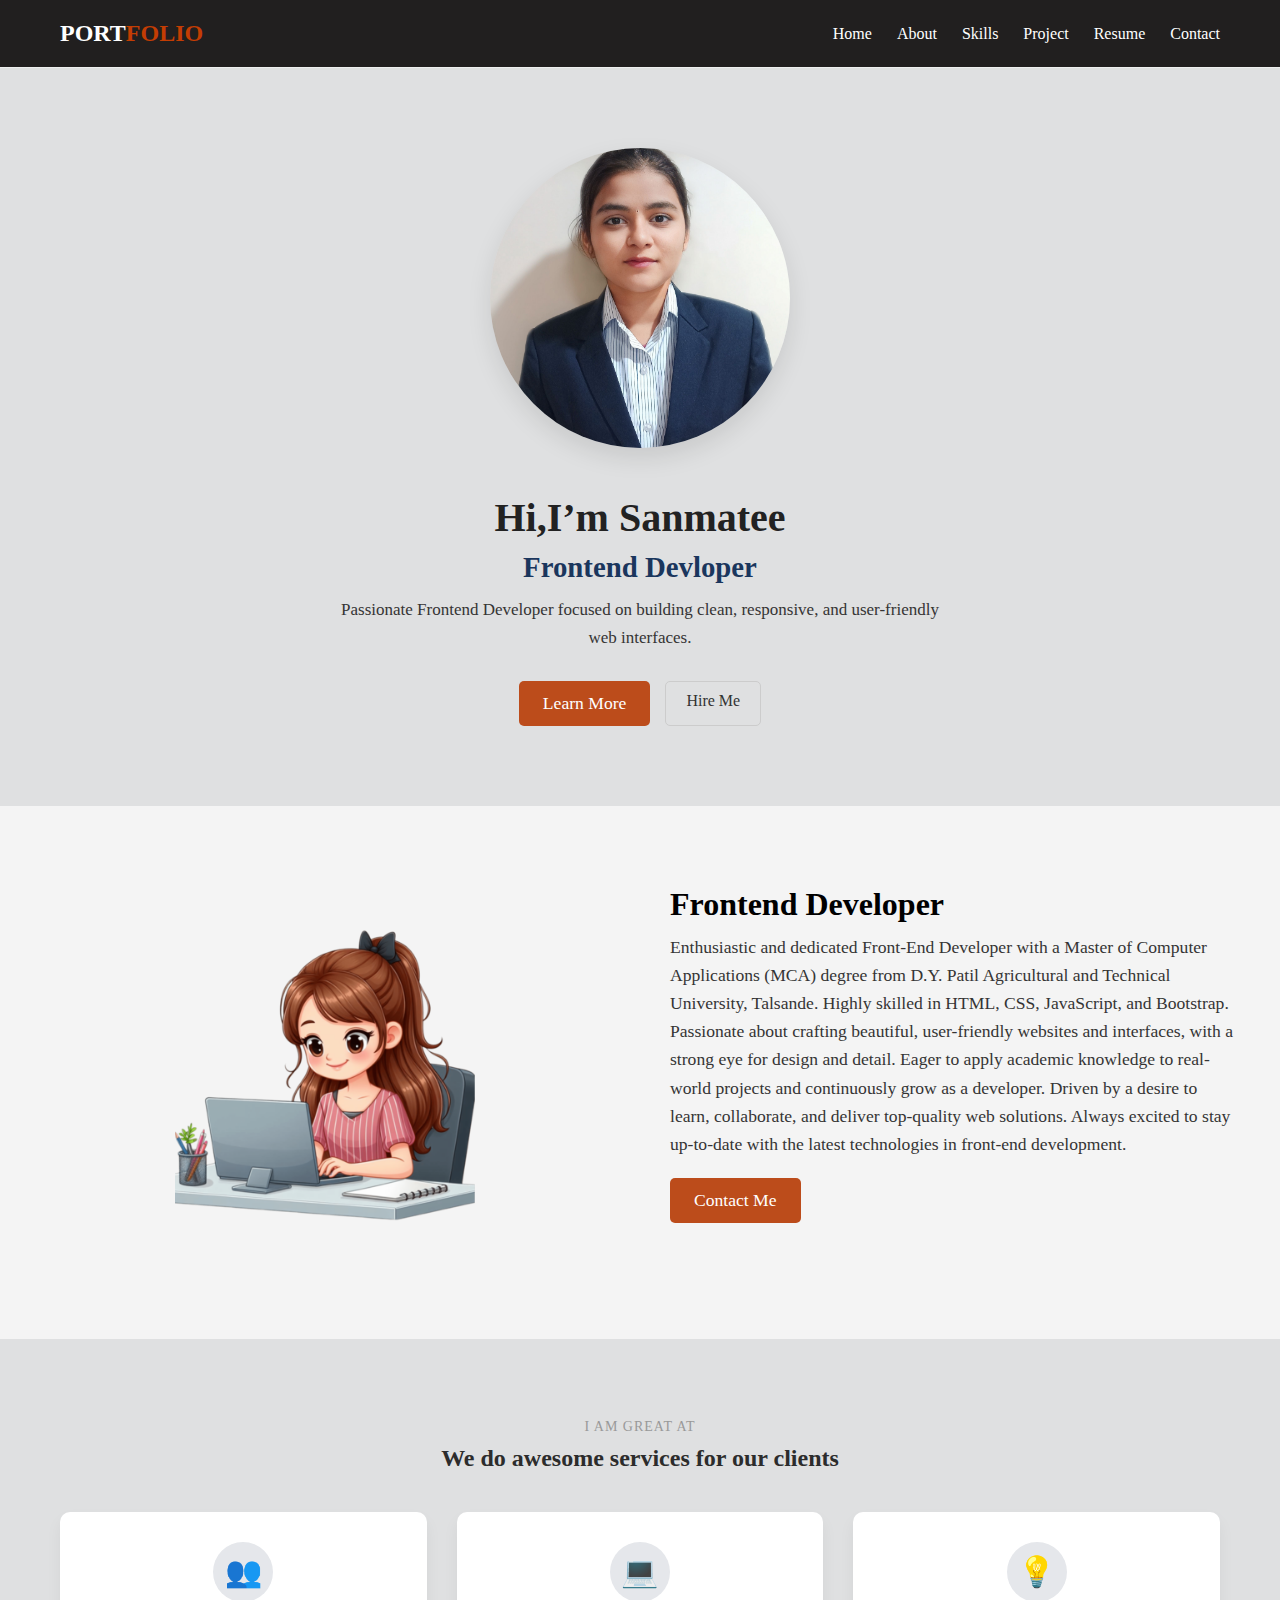
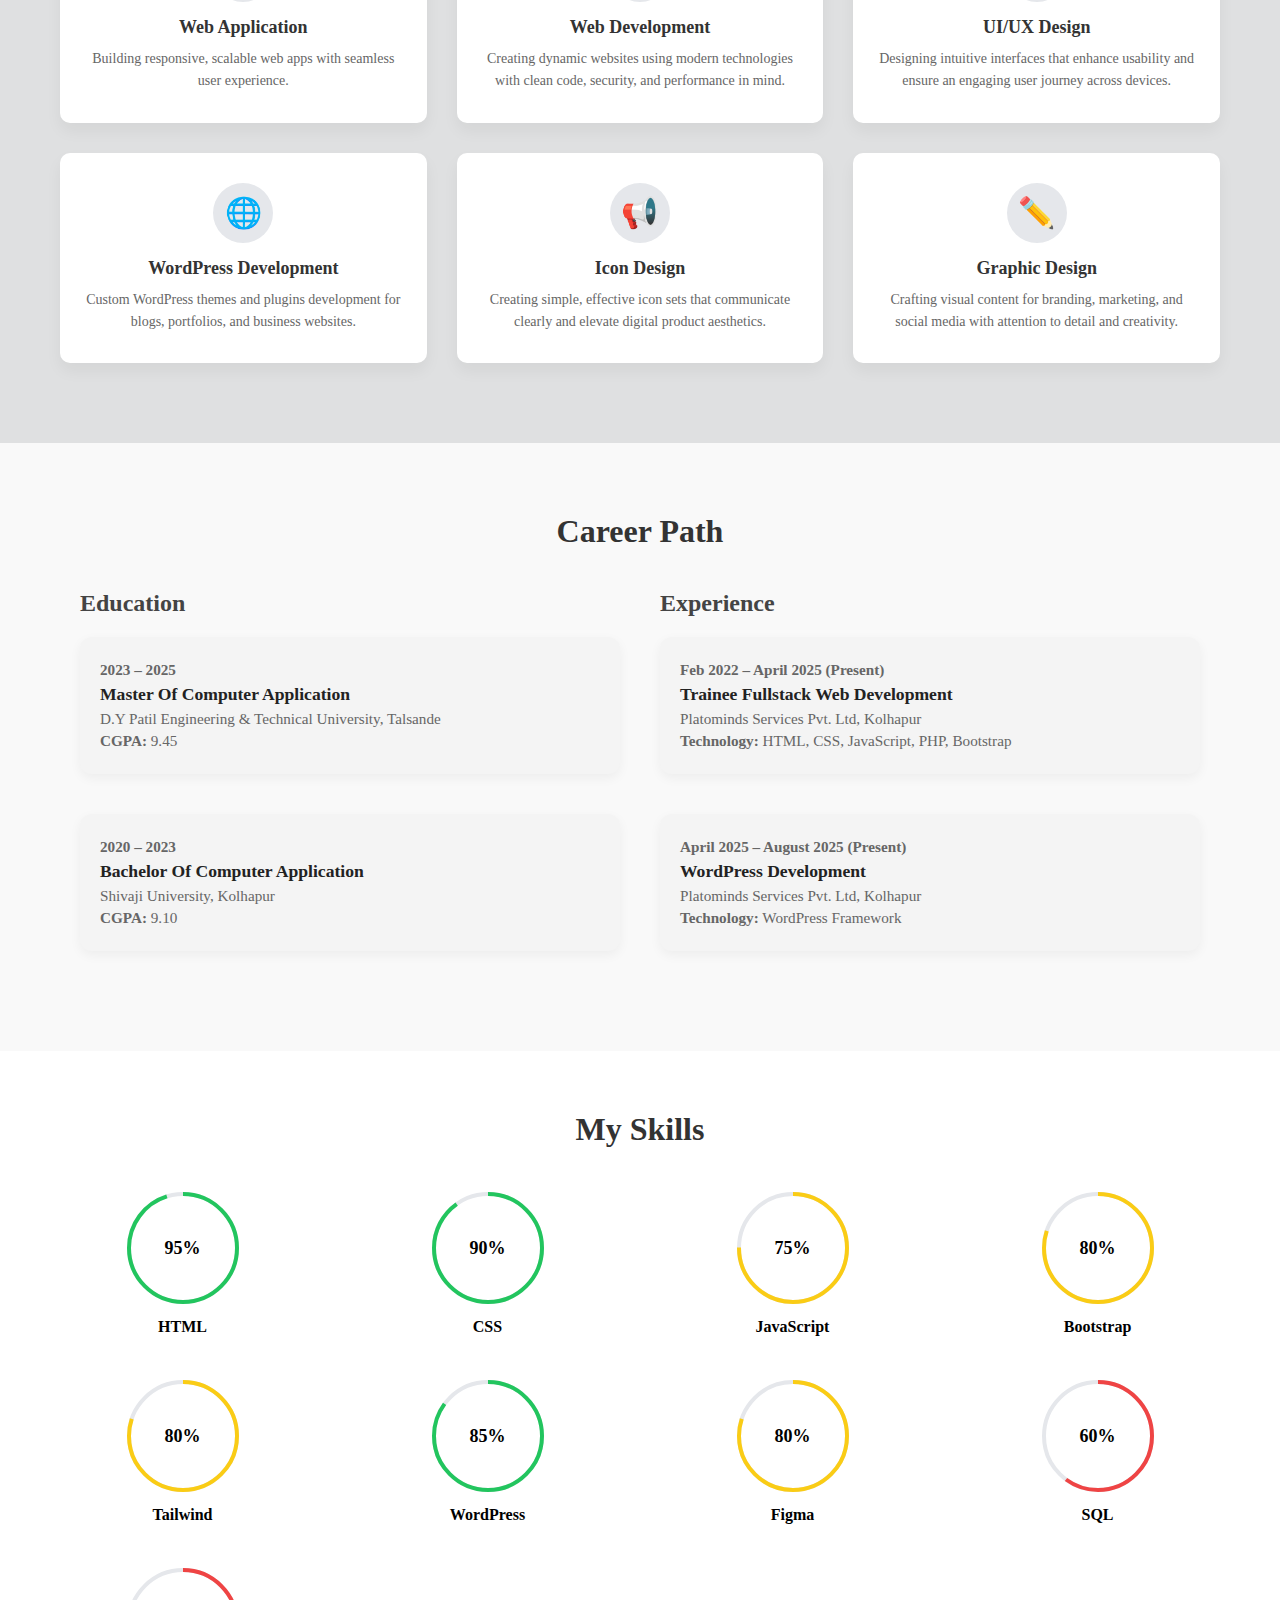
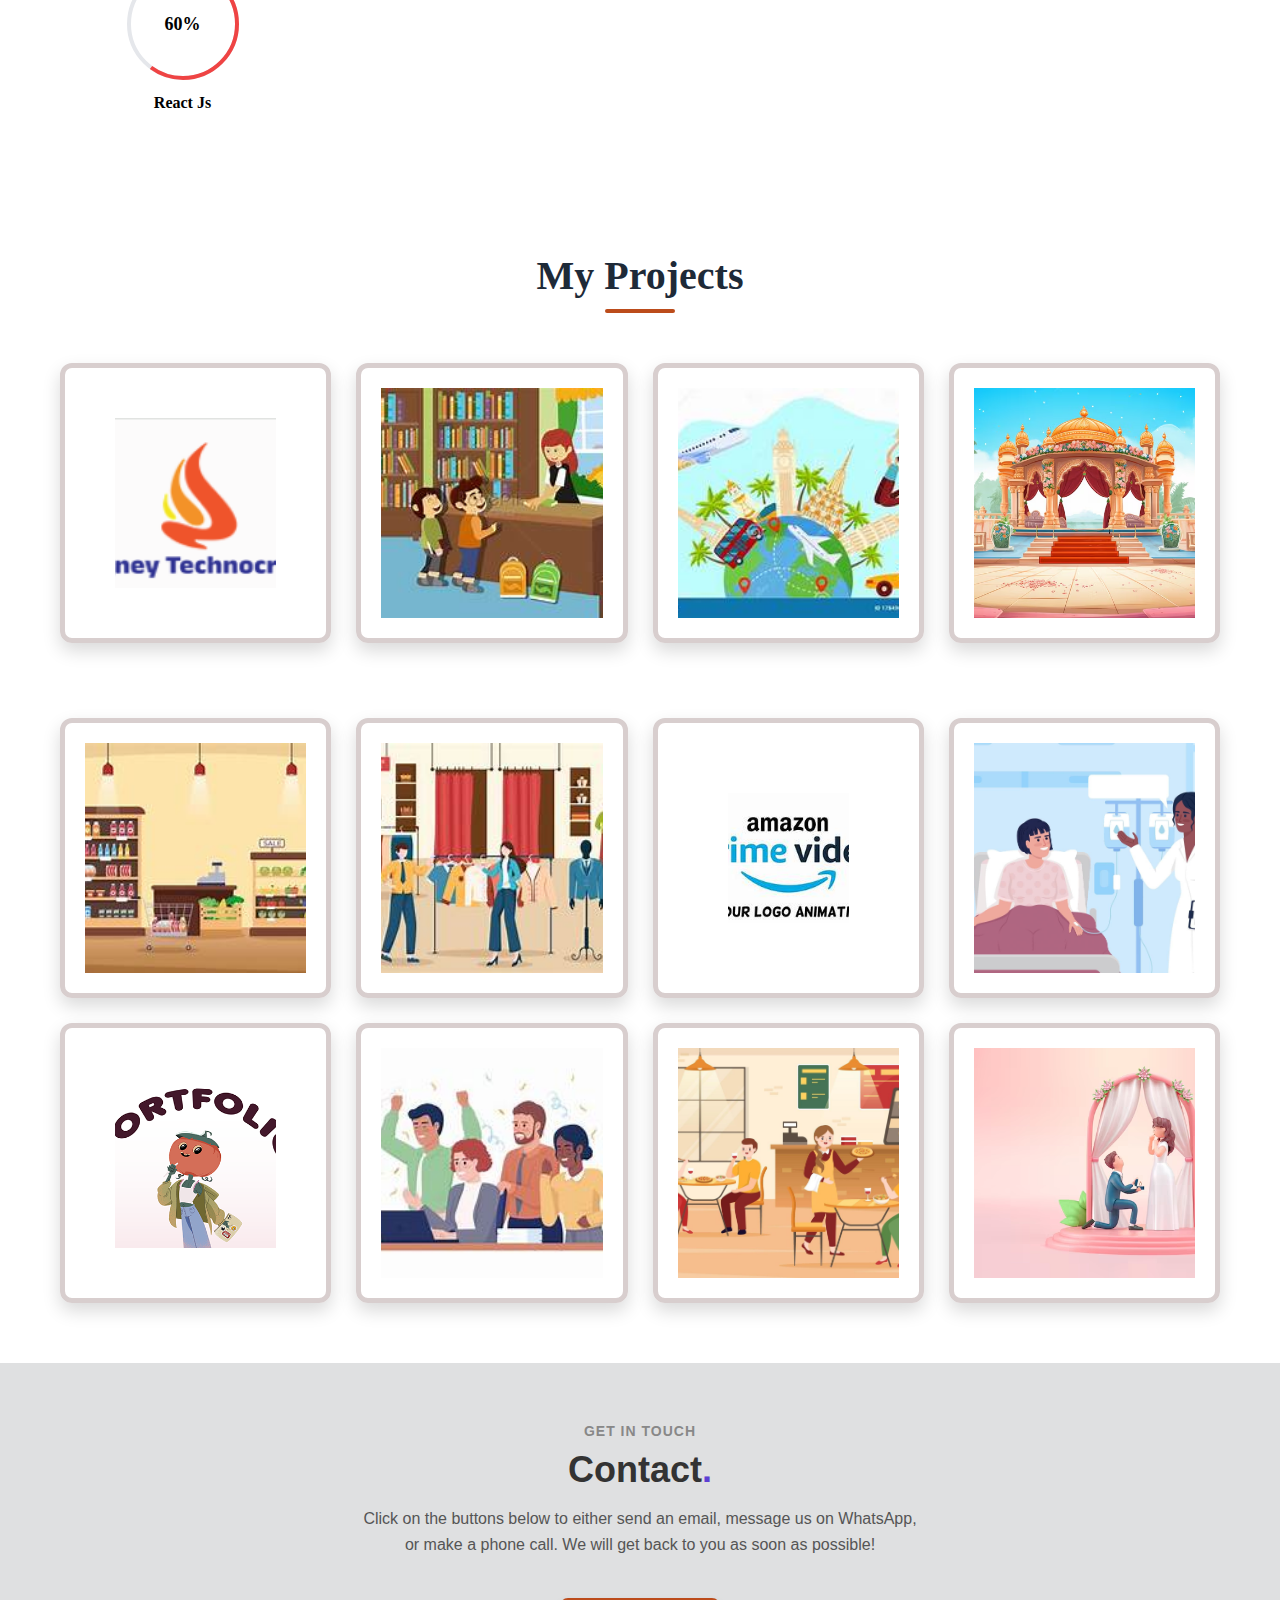
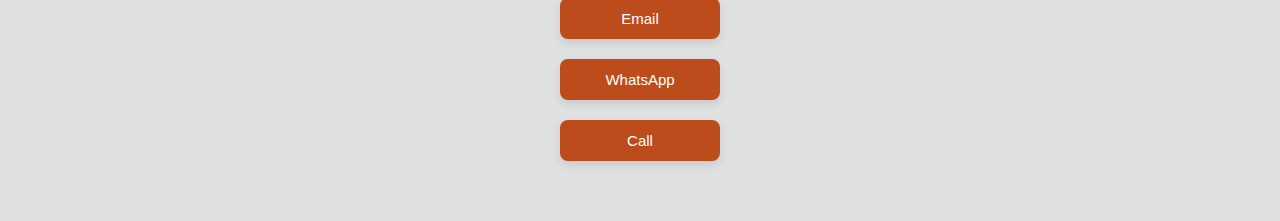
<file: index.html>
<!DOCTYPE html>
<html lang="en">

<head>
  <meta charset="UTF-8" />
  <meta name="viewport" content="width=device-width, initial-scale=1.0" />
  <title>Portfolio</title>
  <link rel="stylesheet" href="./css/style.css" />
</head>

<body>

  <!-- Navigation Bar -->
  <header class="navbar">
    <div class="container">
      <div class="logo">PORT<span>FOLIO</span></div>
      <nav>
        <ul class="nav-links">
          <li><a href="#home">Home</a></li>
          <li><a href="#about">About</a></li>
          <li><a href="#skill">Skills</a></li>
          <li><a href="#pro">Project</a></li>
          <li><a href="/images/resumee.pdf" download>Resume</a></li>
          <li><a href="#contact">Contact</a></li>
        </ul>
      </nav>
    </div>
  </header>


  <!-- Hero Section -->
  <section class="hero" id="home">
    <div class="container hero-content">
      <div class="hero-text">
        <h1>Hi,I’m Sanmatee<br><span>Frontend Devloper</span></h1>
        <p>Passionate Frontend Developer focused on building clean, responsive, and user-friendly web interfaces.</p>
        <div class="hero-buttons">
          <a href="#" class="btn-primary">Learn More</a>
          <a href="#" class="btn-outline">Hire Me</a>
        </div>
      </div>
      <div class="hero-image">
        <img src="./images/IMG_20231030_145229.jpg" alt="Haris F. Watson" />
      </div>
    </div>
  </section>


  <!-- About Section -->
  <!-- About Section -->
  <section class="about" id="about">
    <div class="container about-content">
      <div class="about-image">
        <img src="./images/girl.png" alt="About Me Image" />
      </div>
      <div class="about-text">
        <h2>Frontend Developer</h2>
        <p>
          Enthusiastic and dedicated Front-End Developer with a Master of Computer Applications (MCA) degree from D.Y.
          Patil Agricultural and Technical University, Talsande. Highly skilled in HTML, CSS, JavaScript, and Bootstrap.
          Passionate about crafting beautiful, user-friendly websites and interfaces, with a strong eye for design and
          detail. Eager to apply academic knowledge to real-world projects and continuously grow as a developer. Driven
          by a desire to learn, collaborate, and deliver top-quality web solutions. Always excited to stay up-to-date
          with the latest technologies in front-end development.
        </p>
        <!-- Button moved below the paragraph -->
        <a href="#contact" class="btn-primary">Contact Me</a>
        <br>
        <br><br>
      </div>
    </div>
    <section class="services-section" id="services">
      <div class="container">
        <p class="subheading">I AM GREAT AT</p>
        <h2 class="main-heading">We do awesome services for our clients</h2>

        <div class="services-grid">
          <div class="service-card">
            <div class="icon">👥</div>
            <h3>Web Application</h3>
            <p>Building responsive, scalable web apps with seamless user experience.</p>
          </div>

          <div class="service-card">
            <div class="icon">💻</div>
            <h3>Web Development</h3>
            <p>Creating dynamic websites using modern technologies with clean code, security, and performance in mind.
            </p>
          </div>

          <div class="service-card">
            <div class="icon">💡</div>
            <h3>UI/UX Design</h3>
            <p>Designing intuitive interfaces that enhance usability and ensure an engaging user journey across devices.
            </p>
          </div>

          <div class="service-card">
            <div class="icon">🌐</div>
            <h3>WordPress Development</h3>
            <p>Custom WordPress themes and plugins development for blogs, portfolios, and business websites.</p>
          </div>

          <div class="service-card">
            <div class="icon">📢</div>
            <h3>Icon Design</h3>
            <p>Creating simple, effective icon sets that communicate clearly and elevate digital product aesthetics.</p>
          </div>

          <div class="service-card">
            <div class="icon">✏️</div>
            <h3>Graphic Design</h3>
            <p>Crafting visual content for branding, marketing, and social media with attention to detail and
              creativity.</p>
          </div>
        </div>
      </div>
    </section>

    <!-- Career Section -->
    <section class="career">
      <div class="container">
        <h2 class="section-title">Career Path</h2>

        <div class="career-grid">
          <!-- Education Column -->
          <div class="career-column">
            <h3>Education</h3>

            <div class="career-card">
              <p class="career-date">2023 – 2025</p>
              <h4>Master Of Computer Application</h4>
              <p>D.Y Patil Engineering & Technical University, Talsande</p>
              <p><strong>CGPA:</strong> 9.45</p>
            </div>

            <div class="career-card">
              <p class="career-date">2020 – 2023</p>
              <h4>Bachelor Of Computer Application</h4>
              <p>Shivaji University, Kolhapur</p>
              <p><strong>CGPA:</strong> 9.10</p>
            </div>
          </div>

          <!-- Experience Column -->
          <div class="career-column">
            <h3>Experience</h3>

            <div class="career-card">
              <p class="career-date">Feb 2022 – April 2025 (Present)</p>
              <h4>Trainee Fullstack Web Development</h4>
              <p>Platominds Services Pvt. Ltd, Kolhapur</p>
              <p><strong>Technology:</strong> HTML, CSS, JavaScript, PHP, Bootstrap</p>
            </div>

            <div class="career-card">
              <p class="career-date">April 2025 – August 2025 (Present)</p>
              <h4>WordPress Development</h4>
              <p>Platominds Services Pvt. Ltd, Kolhapur</p>
              <p><strong>Technology:</strong> WordPress Framework</p>
            </div>
          </div>
        </div>
      </div>
    </section>
  </section>



  <section class="skills-section" id="skill">
    <h2 class="section-title">My Skills</h2>
    <div class="skills-grid">
      <div class="skill">
        <div class="progress-wrapper"><svg class="progress">
            <circle class="bg" cx="60" cy="60" r="54" />
            <circle class="meter green" cx="60" cy="60" r="54" data-percent="95" />
          </svg>
          <div class="percentage">95%</div>
        </div>
        <h3>HTML</h3>
      </div>
      <div class="skill">
        <div class="progress-wrapper"><svg class="progress">
            <circle class="bg" cx="60" cy="60" r="54" />
            <circle class="meter green" cx="60" cy="60" r="54" data-percent="90" />
          </svg>
          <div class="percentage">90%</div>
        </div>
        <h3>CSS</h3>
      </div>
      <div class="skill">
        <div class="progress-wrapper"><svg class="progress">
            <circle class="bg" cx="60" cy="60" r="54" />
            <circle class="meter yellow" cx="60" cy="60" r="54" data-percent="75" />
          </svg>
          <div class="percentage">75%</div>
        </div>
        <h3>JavaScript</h3>
      </div>
      <div class="skill">
        <div class="progress-wrapper"><svg class="progress">
            <circle class="bg" cx="60" cy="60" r="54" />
            <circle class="meter yellow" cx="60" cy="60" r="54" data-percent="80" />
          </svg>
          <div class="percentage">80%</div>
        </div>
        <h3>Bootstrap</h3>
      </div>
      <div class="skill">
        <div class="progress-wrapper"><svg class="progress">
            <circle class="bg" cx="60" cy="60" r="54" />
            <circle class="meter yellow" cx="60" cy="60" r="54" data-percent="80" />
          </svg>
          <div class="percentage">80%</div>
        </div>
        <h3>Tailwind</h3>
      </div>

      <div class="skill">
        <div class="progress-wrapper"><svg class="progress">
            <circle class="bg" cx="60" cy="60" r="54" />
            <circle class="meter green" cx="60" cy="60" r="54" data-percent="85" />
          </svg>
          <div class="percentage">85%</div>
        </div>
        <h3>WordPress</h3>
      </div>
      <div class="skill">
        <div class="progress-wrapper"><svg class="progress">
            <circle class="bg" cx="60" cy="60" r="54" />
            <circle class="meter yellow" cx="60" cy="60" r="54" data-percent="80" />
          </svg>
          <div class="percentage">80%</div>
        </div>
        <h3>Figma</h3>
      </div>
      <div class="skill">
        <div class="progress-wrapper"><svg class="progress">
            <circle class="bg" cx="60" cy="60" r="54" />
            <circle class="meter red" cx="60" cy="60" r="54" data-percent="60" />
          </svg>
          <div class="percentage">60%</div>
        </div>
        <h3>SQL</h3>
      </div>
      <div class="skill">
        <div class="progress-wrapper"><svg class="progress">
            <circle class="bg" cx="60" cy="60" r="54" />
            <circle class="meter red" cx="60" cy="60" r="54" data-percent="60" />
          </svg>
          <div class="percentage">60%</div>
        </div>
        <h3>React Js</h3>
      </div>
    </div>
  </section>
  <!-- project section -->
  <section class="projects-section id="pro">
    <h2>My Projects</h2>
    <div class="project-grid">

      <div class="project-card">
        <img src="images/agney.png" alt="Bookshop Website" style="padding: 50px;">
        <div class="project-overlay">
          <div class="project-title">Agney Website</div>
          <div class="project-desc">HTML, CSS, JS</div><br>
          <a href="https://agneytechnocrats.platominds.com/index.php" class="project-link" target="_blank">View
            Project</a>
        </div>
      </div>

      <div class="project-card">
        <img src="images/book.jpeg" alt="Travel Website" style="padding: 20px;">
        <div class="project-overlay">
          <div class="project-title">Bookshop Website</div>
          <div class="project-desc">Responsive bookshop Site <br>HTML, CSS, JS, PHP, MySQL</div><br>
          <a href="https://github.com/sanmatimali/Ecommerce_bookshop.git" class="project-link" target="_blank">View
            Project</a>
        </div>
      </div>
      <div class="project-card">
        <img src="images/travel.jpeg" alt="Portfolio Website" style="padding: 20px;">
        <div class="project-overlay">
          <div class="project-title">traveling Website</div>
          <div class="project-desc">HTML, CSS, JS, PHP, MySQL</div><br>
          <a href="https://github.com/sanmatimali/Traveling_packages.git" class="project-link" target="_blank">View
            Project</a>
        </div>

      </div>
      <div class="project-card">
        <img src="images/weddinghall.avif" alt="WordPress Blog" style="padding: 20px;">
        <div class="project-overlay">
          <div class="project-title">Wedding Packages</div>
          <div class="project-desc">HTML, CSS, JS, PHP, MySQL</div><br>
          <a href="https://github.com/sanmatimali/wedding_mang.git" class="project-link" target="_blank">View
            Project</a>
        </div>
      </div>
      <div class="project-card">
        <img src="images/grocery.jpeg" alt="WordPress Blog" style="padding: 20px;">
        <div class="project-overlay">
          <div class="project-title">Grocify Website </div>
          <div class="project-desc">using React and Tailwind Css</div><br>
          <a href="https://github.com/sanmatimali/wedding_mang.git" class="project-link" target="_blank">View
            Project</a>
        </div>
      </div>
      <div class="project-card">
        <img src="images/shopping.jpeg" alt="WordPress Blog" style="padding: 20px;">
        <div class="project-overlay">
          <div class="project-title">React Shopping website</div>
          <div class="project-desc">using React and Tailwind Css</div><br>
          <a href="https://myreactshoppingcart.netlify.app/" class="project-link" target="_blank">View Project</a>
        </div>
      </div>


      <div class="project-card">
        <img src="images/amazon.jpeg" alt="Amazon Clone" style="padding: 70px;">
        <div class="project-overlay">
          <div class="project-title">Amazon Clone</div>
          <div class="project-desc">HTML + CSS Only</div><br>
          <a href="https://amzonclnn.netlify.app/" class="project-link" target="_blank">View Project</a>
        </div>
      </div>




      <div class="project-card">
        <img src="images/pharmed.jpg" alt="Shopping Cart" style="padding: 20px;">
        <div class="project-overlay">
          <div class="project-title">Pharmed</div>
          <div class="project-desc">Html + Css +Bootstrap</div><br>
          <a href="https://pharmedclinic.netlify.app/" class="project-link" target="_blank">View Project</a>
        </div>
      </div>

      <div class="project-card">
        <img src="images/portfolio.png" alt="WordPress Blog" style="padding: 50px;">
        <div class="project-overlay">
          <div class="project-title">Portfolio </div>
          <div class="project-desc">HTML CSS & bootstrap only</div><br>
          <a href="https://sanmportfolio.netlify.app/" class="project-link" target="_blank">View Project</a>
        </div>
      </div>

      <div class="project-card">
        <img src="images/business.jpg" alt="WordPress Blog" style="padding: 20px;">
        <div class="project-overlay">
          <div class="project-title">Begginer Website </div>
          <div class="project-desc">using Html And Css</div><br>
          <a href="https://jazzy-pithivier-ceeee1.netlify.app/" class="project-link" target="_blank">View Project</a>
        </div>
      </div>

      <div class="project-card">
        <img src="images/restarant.jpg" alt="WordPress Blog" style="padding: 20px;">
        <div class="project-overlay">
          <div class="project-title">Basic flavorgrid</div>
          <div class="project-desc">using Html And Css</div><br>
          <a href="https://flavorgrid.netlify.app/" class="project-link" target="_blank">View Project</a>
        </div>
      </div>
      <div class="project-card">
        <img src="images/engemeanma.avif" alt="WordPress Blog" style="padding: 20px;">
        <div class="project-overlay">
          <div class="project-title">Basic Event Management Website</div>
          <div class="project-desc">using Html, Css & Bootstrap</div><br>
          <a href="https://eventmngment.netlify.app/" class="project-link" target="_blank">View Project</a>
        </div>
      </div>


    </div>
  </section>

  <section class="contact-section" id="contact">
    <h4>GET IN TOUCH</h4>
    <h1>Contact<span class="dot">.</span></h1>
    <p>
      Click on the buttons below to either send an email, message us on WhatsApp, or make a phone call.
      We will get back to you as soon as possible!
    </p>

    <div class="contact-buttons">
      <a href="mailto:sanmatimali9@gmail.com" class="contact-btn">Email</a>
      <a href="https://wa.me/919359135412" target="_blank" class="contact-btn">WhatsApp</a>
      <a href="tel:+919359135412" class="contact-btn">Call</a>
    </div>
  </section>


  <script>document.querySelectorAll('.meter').forEach(circle => {
      const percent = parseInt(circle.getAttribute('data-percent'));
      const radius = circle.r.baseVal.value;
      const circumference = 2 * Math.PI * radius;
      const offset = circumference - (percent / 100) * circumference;
      circle.style.strokeDashoffset = offset;
    });
  </script>

</body>

</html>
</file>
<file: css/style.css>
/* Reset and Base */
* {
  box-sizing: border-box;
  margin: 0;
  padding: 0;
}

.container {
  max-width: 1200px;
  margin: 0 auto;
  padding: 0 20px;
 
}

/* Navbar */
.navbar {
  background: rgb(33, 31, 31);
  padding: 20px 0;
  border-bottom: 1px solid #eee;
   top: 0;
    z-index: 1000;
    position: sticky;
}

.navbar .container {
  display: flex;
  align-items: center;
  justify-content: space-between;
  flex-wrap: wrap;
 
   
}

.logo {
  font-size: 24px;
  font-weight: bold;
  color:white
}

.logo span {
  color: #c43d03;
}

.nav-links {
  list-style: none;
  display: flex;
  gap: 25px;
  flex-wrap: wrap;
 
}

.nav-links a {
  text-decoration: none;
  font-weight: 500;
   color: white;
}

/* Hero Section */
.hero {
  background-color: #dfe0e1;
  padding: 80px 0;
}

.hero-content {
  display: flex;
  flex-direction: column-reverse;
  align-items: center;
  gap: 40px;
}

.hero-text {
  max-width: 600px;
  text-align: center;
}

.hero-text h1 {
  font-size: 2.5rem;
  line-height: 1.3;
  margin-bottom: 10px;
  color: #222;
  font-weight: bold;
}

.hero-text h1 span {
  font-size: 1.8rem;
  color: #1a365d;
  display: block;
  margin-top: 5px;
  font-weight: 600;
}

.hero-text p {
  color: #353434;
  font-size: 17px;
  line-height: 1.6;
  margin-bottom: 30px;
}

.hero-buttons {
  display: flex;
  gap: 15px;
  flex-wrap: wrap;
  justify-content: center;
}

.btn-primary,
.btn-outline {
  padding: 10px 20px;
  border-radius: 5px;
  text-decoration: none;
  font-weight: 500;
  transition: all 0.3s ease;
}

.btn-primary {
  background-color: #c05426;
  color: #fff;
}

.btn-primary:hover {
  background-color: #c0392b;
}

.btn-outline {
  border: 1px solid #ccc;
  background: transparent;
  color: #333;
}

.btn-outline:hover {
  background-color: #eee;
}

/* 🔵 Hero image as circle */
.hero-image img {
  width: 100%;
  max-width: 300px;
  border-radius: 50%;
  object-fit: cover;
  aspect-ratio: 1 / 1;
  box-shadow: 0 10px 25px rgba(0, 0, 0, 0.1);

  object-position: center 20%;
}


/* About Section */
.about {
  
  background-color: #f4f4f4;
}

.about-content {
  display: flex;
  flex-wrap: wrap;
  justify-content: space-between;
  align-items: center;
  padding: 80px 0px;
  gap: 60px;
}

.about-text {
  flex: 1;
  max-width: 50%;
}

.about-text h2 {
  font-size: 2rem;
  font-weight: bold;
  margin-bottom: 10px;
}

.about-text p {
  font-size: 1.1rem;
  line-height: 1.6;
  color:#353434;
  margin-bottom: 20px;
}

/* "Contact Me" button will appear below paragraph naturally */

.about-image {
  flex: 1;
  max-width: 50%;
  display: flex;
  justify-content: center;
}

.about-image img {
  width: 100%;
  height: auto;
  max-width: 300px;
  margin-right: 0; /* Removed margin for responsive */
}

/* Reusable Button Styles */
.btn-primary {
  display: inline-block;
  padding: 12px 24px;
  background-color: #bc4c1b;
  color: white;
  text-decoration: none;
  border-radius: 5px;
  font-size: 1.1rem;
  transition: background-color 0.3s ease;
}

.btn-primary:hover {
  background-color: #b84919;
}

.section-title {
  text-align: center;
  font-size: 2rem;
  font-weight: 700;
  color: #333;
  margin: 60px 0 30px;
}

/* Layout for education and experience */
.career-grid {
  display: flex;
  flex-wrap: wrap;
  gap: 40px;
  justify-content: space-between;
  padding: 0 20px;
}

.career-column {
  flex: 1 1 45%;
}

.career-column h3 {
  font-size: 1.5rem;
  margin-bottom: 20px;
  color: #444;
}

.career-card {
  background-color: #f8f8f8;
  padding: 20px;
  margin-bottom: 20px;
  border-radius: 10px;
  box-shadow: 0 4px 10px rgba(0, 0, 0, 0.05);
}

.career-date {
  font-weight: 600;
  color: #555;
  margin-bottom: 8px;
}

.career-card h4 {
  margin: 5px 0;
  font-size: 1.1rem;
  color: #222;
}

.career-card p {
  margin: 3px 0;
  color: #666;
  font-size: 0.95rem;
}

/* Career Section Container */
.career {
  background-color: #f9f9f9;
  padding: 10px 0 60px 0;
}

.career .container {
  max-width: 1200px;
  margin: 0 auto;
  padding: 0 20px;
}

/* Section Title */
.section-title {
  text-align: center;
  font-size: 2.2rem;
  font-weight: 700;
  color: #333;
  margin-bottom: 40px;
}

/* Grid Layout */
.career-grid {
  display: flex;
  flex-wrap: wrap;
  gap: 40px;
  justify-content: space-between;
}

.career-column {
  flex: 1 1 48%;
}

.career-column h3 {
  font-size: 1.5rem;
  margin-bottom: 20px;
  color: #444;
}

/* Card Design */
.career-card {
  background-color: #f4f4f4;
  padding: 20px;
  margin-bottom:40px;
  border-radius: 12px;
  box-shadow: 0 4px 12px rgba(0, 0, 0, 0.05);
  transition: transform 0.3s ease;
}

.career-card:hover {
  transform: translateY(-5px);
}

.career-date {
  font-weight: 600;
  color: #555;
  margin-bottom: 8px;
}

.career-card h4 {
  margin: 5px 0;
  font-size: 1.1rem;
  color: #222;
}

.career-card p {
  margin: 4px 0;
  color: #666;
  font-size: 0.95rem;
}
skills-section {
  padding: 60px 20px;
  text-align: center;
  background-color: #f4f4f4;
}

.section-title {
  font-size: 2rem;
  margin-bottom: 40px;
}

.skills-grid {
  display: grid;
  grid-template-columns: repeat(4, 1fr);
  gap: 40px;
  max-width: 1200px;
  margin: auto;
  padding: 0 10px;
  margin-bottom: 80px;
}

.skill {
  display: flex;
  flex-direction: column;
  align-items: center;
}

.skill h3 {
  margin-top: 10px;
  font-weight: 600;
  font-size: 1rem;
}

/* Responsive Circular Progress Styling */
.progress-wrapper {
  position: relative;
  width: 100%;
  max-width: 120px;
  aspect-ratio: 1 / 1;
}

.progress {
  width: 100%;
  height: 100%;
  transform: rotate(-90deg);
}

.bg {
  fill: none;
  stroke: #e5e7eb;
  stroke-width: 4;
}

.meter {
  fill: none;
  stroke-width: 4;
  stroke-dasharray: 339.292;
  stroke-dashoffset: 339.292;
  transition: stroke-dashoffset 1s ease;
}

.percentage {
  position: absolute;
  top: 50%;
  left: 50%;
  transform: translate(-50%, -50%) rotate(0deg);
  font-weight: bold;
  font-size: clamp(14px, 4vw, 18px);
}

.green {
  stroke: #22c55e;
}

.yellow {
  stroke: #facc15;
}

.red {
  stroke: #ef4444;
}



/* Responsive Styles */
@media (max-width: 768px) {
  .navbar .container {
    flex-direction: column;
    align-items: center;
    gap: 10px;
  }

  .nav-links {
    flex-direction: column;
    gap: 10px;
    margin-top: 10px;
    align-items: center;
  }

  .hero-content {
    flex-direction: column-reverse;
    align-items: center;
    text-align: center;
    gap: 30px;
  }

  .hero-text {
    padding: 0 10px;
    text-align: center;
  }

  .hero-buttons {
    flex-direction: column;
    align-items: center;
  }

  .btn-primary,
  .btn-outline {
    width: 100%;
    max-width: 250px;
    margin-bottom: 10px;
  }

  .hero-image img {
    max-width: 85%;
  }

  .about-content {
    flex-direction: column-reverse;
    align-items: center;
    text-align: center;
  }

  .about-text,
  .about-image {
    max-width: 100%;
  }

  .about-text h2 {
    font-size: 1.8rem;
  }

  .about-text p {
    font-size: 1rem;
    margin-bottom: 15px;
  }

  .about-image img {
    margin-right: 0;
  }

    .career-grid {
    flex-direction: column;
  }

  .career-column {
    flex: 1 1 100%;
  }

  .section-title {
    font-size: 1.8rem;
  }

  .career-card {
    padding: 18px;
  }

     .skills-grid {
    grid-template-columns: repeat(3, 1fr);
  }
   
}

@media (max-width: 480px) {
  .hero-text h1 {
    font-size: 2rem;
  }

  .hero-text h1 span {
    font-size: 1.2rem;
  }

  .hero-text p {
    font-size: 0.95rem;
  }

  .about-text h2 {
    font-size: 1.5rem;
  }

  .about-text p {
    font-size: 0.9rem;
  }

  .btn-primary {
    padding-top: 20px;
    padding: 10px 20px;
    font-size: 1rem;
  }
   .skills-grid {
    grid-template-columns: repeat(2, 1fr);
  }

}
/* === Services Section === */
.services-section {
  padding: 80px 20px;
  background-color: #dfe0e1;
  text-align: center;
}

.services-section .subheading {
  font-size: 14px;
  color: #999;
  letter-spacing: 1px;
  margin-bottom: 10px;
}

.services-section .main-heading {
  font-size: 24px;
  font-weight: 700;
  color: #2c2c2c;
  margin-bottom: 40px;
}

.services-grid {
  display: grid;
  grid-template-columns: repeat(3, 1fr);
  gap: 30px;
  max-width: 1200px;
  margin: auto;
}

.service-card {
  background: #fff;
  padding: 30px 20px;
  border-radius: 10px;
  box-shadow: 0 8px 16px rgba(0,0,0,0.05);
  transition: transform 0.3s ease, box-shadow 0.3s ease;
}

.service-card:hover {
  transform: translateY(-5px);
  box-shadow: 0 12px 20px rgba(0,0,0,0.1);
}

.service-card .icon {
  font-size: 30px;
  background: #e5e7eb;
  width: 60px;
  height: 60px;
  margin: 0 auto 15px;
  border-radius: 50%;
  display: flex;
  align-items: center;
  justify-content: center;
}

.service-card h3 {
  font-size: 18px;
  font-weight: 600;
  margin-bottom: 10px;
  color: #333;
}

.service-card p {
  font-size: 14px;
  color: #666;
  line-height: 1.6;
}

/* === Responsive === */
@media (max-width: 992px) {
  .services-grid {
    grid-template-columns: repeat(2, 1fr);
  }
}

@media (max-width: 600px) {
  .services-grid {
    grid-template-columns: 1fr;
  }
}

* {
  box-sizing: border-box;
}

#contact {
  font-family: 'Inter', sans-serif;
  background-color: #dfe0e1;
  color: #333;
  margin: 0;
  padding: 0;
  padding: 60px 0;
}

.contact-section {
  text-align: center;
  padding: 110px 20px;
}

.contact-section h4 {
  font-size: 14px;
  color: #888;
  letter-spacing: 1px;
  margin-bottom: 10px;
}

.contact-section h1 {
  font-size: 36px;
  font-weight: 700;
  margin-bottom: 15px;
}

.contact-section .dot {
  color: #5D3FD3;
}

.contact-section p {
  max-width: 600px;
  margin: 0 auto 40px auto;
  font-size: 16px;
  line-height: 1.6;
  color: #555;
  padding: 0 15px;
}

.contact-buttons {
  display: flex;
  flex-direction: column;
  gap: 20px;
  align-items: center;
}

.contact-btn {
  background-color: #bc4c1b;
  color: white;
  text-decoration: none;
  padding: 12px 32px; /* slightly reduced */
  border-radius: 8px;
  font-size: 15px; /* slightly smaller */
  transition: background-color 0.3s ease;
  box-shadow: 0 4px 8px rgba(0,0,0,0.1);
  width: 160px; /* reduced from 200px */
  text-align: center;
}


.contact-btn:hover {
  background-color: #bc4c1b;
}

/* ------------------ Responsive ------------------ */

@media screen and (max-width: 768px) {
  .contact-section h1 {
    font-size: 28px;
  }

  .contact-section p {
    font-size: 15px;
    padding: 0 10px;
  }

  .contact-btn {
    width: 60%; /* reduced from 70-80% */
    font-size: 14px;
    padding: 10px 25px;
  }
}

@media screen and (max-width: 480px) {
  .contact-section {
    padding: 40px 15px;
  }

  .contact-section h1 {
    font-size: 24px;
  }

  .contact-section p {
    font-size: 14px;
  }

  .contact-btn {
    width: 90%; /* slightly less than full width */
    padding: 10px 20px;
  }
}

.projects-section {
  padding: 60px 20px;
  max-width: 1200px;
  margin: auto;
}

.projects-section h2 {
  text-align: center;
  font-size: 2.5rem;
  color: #1e2a38;
  margin-bottom: 50px;
  font-weight: 700;
  position: relative;
}

.projects-section h2::after {
  content: "";
  width: 70px;
  height: 4px;
  background: #bc4c1b;
  display: block;
  margin: 10px auto 0;
  border-radius: 2px;
}

.project-grid {
  display: grid;
  grid-template-columns: repeat(auto-fit, minmax(270px, 1fr));
  gap: 25px;
}

.project-card {
  position: relative;
  overflow: hidden;
  border-radius: 12px;
  box-shadow: 0 8px 18px rgba(0, 0, 0, 0.15);
  transition: transform 0.4s ease, box-shadow 0.4s ease;
  height: 280px;
  cursor: pointer;
   border: 5px solid rgb(216, 206, 206);
}

.project-card:hover {
  transform: translateY(-8px);
  box-shadow: 0 12px 25px rgba(0, 0, 0, 0.2);
}

.project-card img {
  width: 100%;
  height: 100%;
  object-fit: cover;
  transition: transform 0.5s ease;
}

.project-card:hover img {
  transform: scale(1.08);
  filter: brightness(70%);
}

.project-overlay {
  position: absolute;
  inset: 0;
  display: flex;
  flex-direction: column;
  justify-content: center;
  align-items: center;
  opacity: 0;
  background: rgba(0, 0, 0, 0.55);
  color: white;
  padding: 20px;
  text-align: center;
  transition: opacity 0.4s ease;
}

.project-card:hover .project-overlay {
  opacity: 1;
}

.project-title {
  font-size: 1.3rem;
  font-weight: 700;
  margin-bottom: 8px;
  text-transform: capitalize;
}

.project-desc {
  font-size: 0.95rem;
  margin-bottom: 12px;
  opacity: 0.9;
}

.project-link {
  text-decoration: none;
  background: #bc4c1b;
  color: white;
  padding: 8px 16px;
  border-radius: 6px;
  font-size: 0.9rem;
  font-weight: 600;
  transition: all 0.3s ease;
}

.project-link:hover {
  background: #a63b10;
  transform: scale(1.05);
}
.project-grid {
  display: grid;
  grid-template-columns: repeat(auto-fit, minmax(270px, 1fr));
  gap: 25px; /* सामान्य gap */

}

.project-card:nth-child(4) {
  margin-bottom: 50px;  /* 4th project ke baad extra space */
}
</file>
